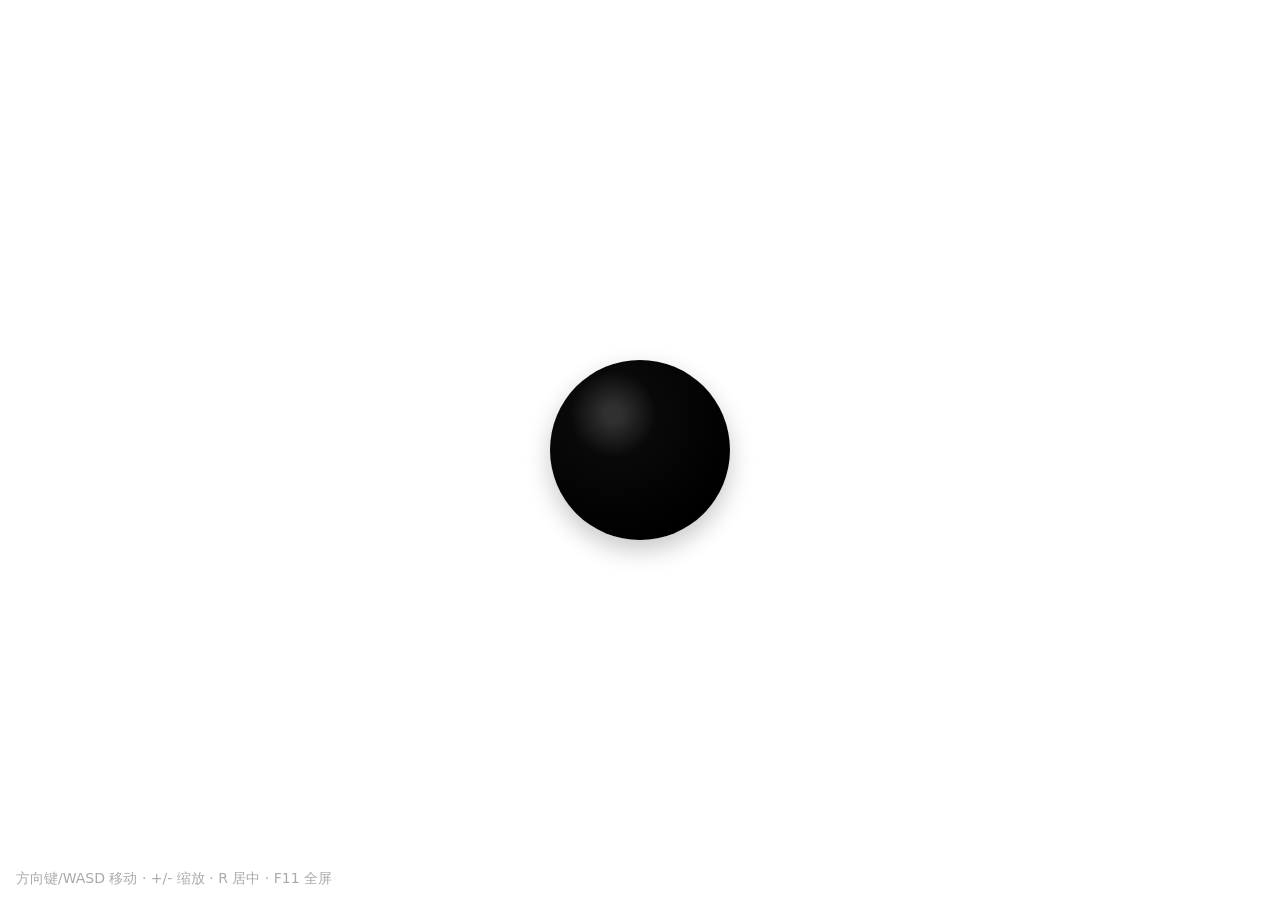
<file: src/eai_robot/vision/black_ball_target.html>
<!doctype html>
<html lang="zh-CN">
<head>
  <meta charset="utf-8">
  <meta name="viewport" content="width=device-width, initial-scale=1">
  <title>视觉闭环实验：黑球目标</title>
  <style>
    * { box-sizing: border-box; }
    html, body { width: 100%; height: 100%; margin: 0; overflow: hidden; background: #fff; font-family: system-ui, "Microsoft YaHei", sans-serif; }
    #target { position: absolute; left: 50%; top: 50%; width: 180px; height: 180px; border-radius: 50%; transform: translate(-50%, -50%); background: radial-gradient(circle at 35% 30%, #303030 0 5%, #090909 25%, #000 72%); box-shadow: 0 10px 24px rgba(0, 0, 0, 0.22); }
    #hint { position: fixed; left: 16px; bottom: 12px; color: #aaa; font-size: 14px; user-select: none; }
  </style>
</head>
<body>
  <div id="target" aria-label="黑色圆形目标"></div>
  <div id="hint">方向键/WASD 移动 · +/- 缩放 · R 居中 · F11 全屏</div>
  <script>
    const target = document.getElementById("target");
    let x = 0.5, y = 0.5, size = 180;
    function render() {
      const margin = size / 2 + 8;
      const px = margin + x * Math.max(0, innerWidth - 2 * margin);
      const py = margin + y * Math.max(0, innerHeight - 2 * margin);
      target.style.left = `${px}px`; target.style.top = `${py}px`;
      target.style.width = `${size}px`; target.style.height = `${size}px`;
    }
    addEventListener("keydown", (event) => {
      const key = event.key.toLowerCase(), step = event.shiftKey ? 0.06 : 0.025;
      let handled = true;
      if (key === "arrowleft" || key === "a") x -= step;
      else if (key === "arrowright" || key === "d") x += step;
      else if (key === "arrowup" || key === "w") y -= step;
      else if (key === "arrowdown" || key === "s") y += step;
      else if (key === "+" || key === "=") size = Math.min(360, size + 20);
      else if (key === "-" || key === "_") size = Math.max(60, size - 20);
      else if (key === "r") { x = 0.5; y = 0.5; size = 180; }
      else handled = false;
      if (handled) {
        event.preventDefault(); x = Math.max(0, Math.min(1, x)); y = Math.max(0, Math.min(1, y)); render();
      }
    });
    addEventListener("resize", render); render();
  </script>
</body>
</html>
</file>
